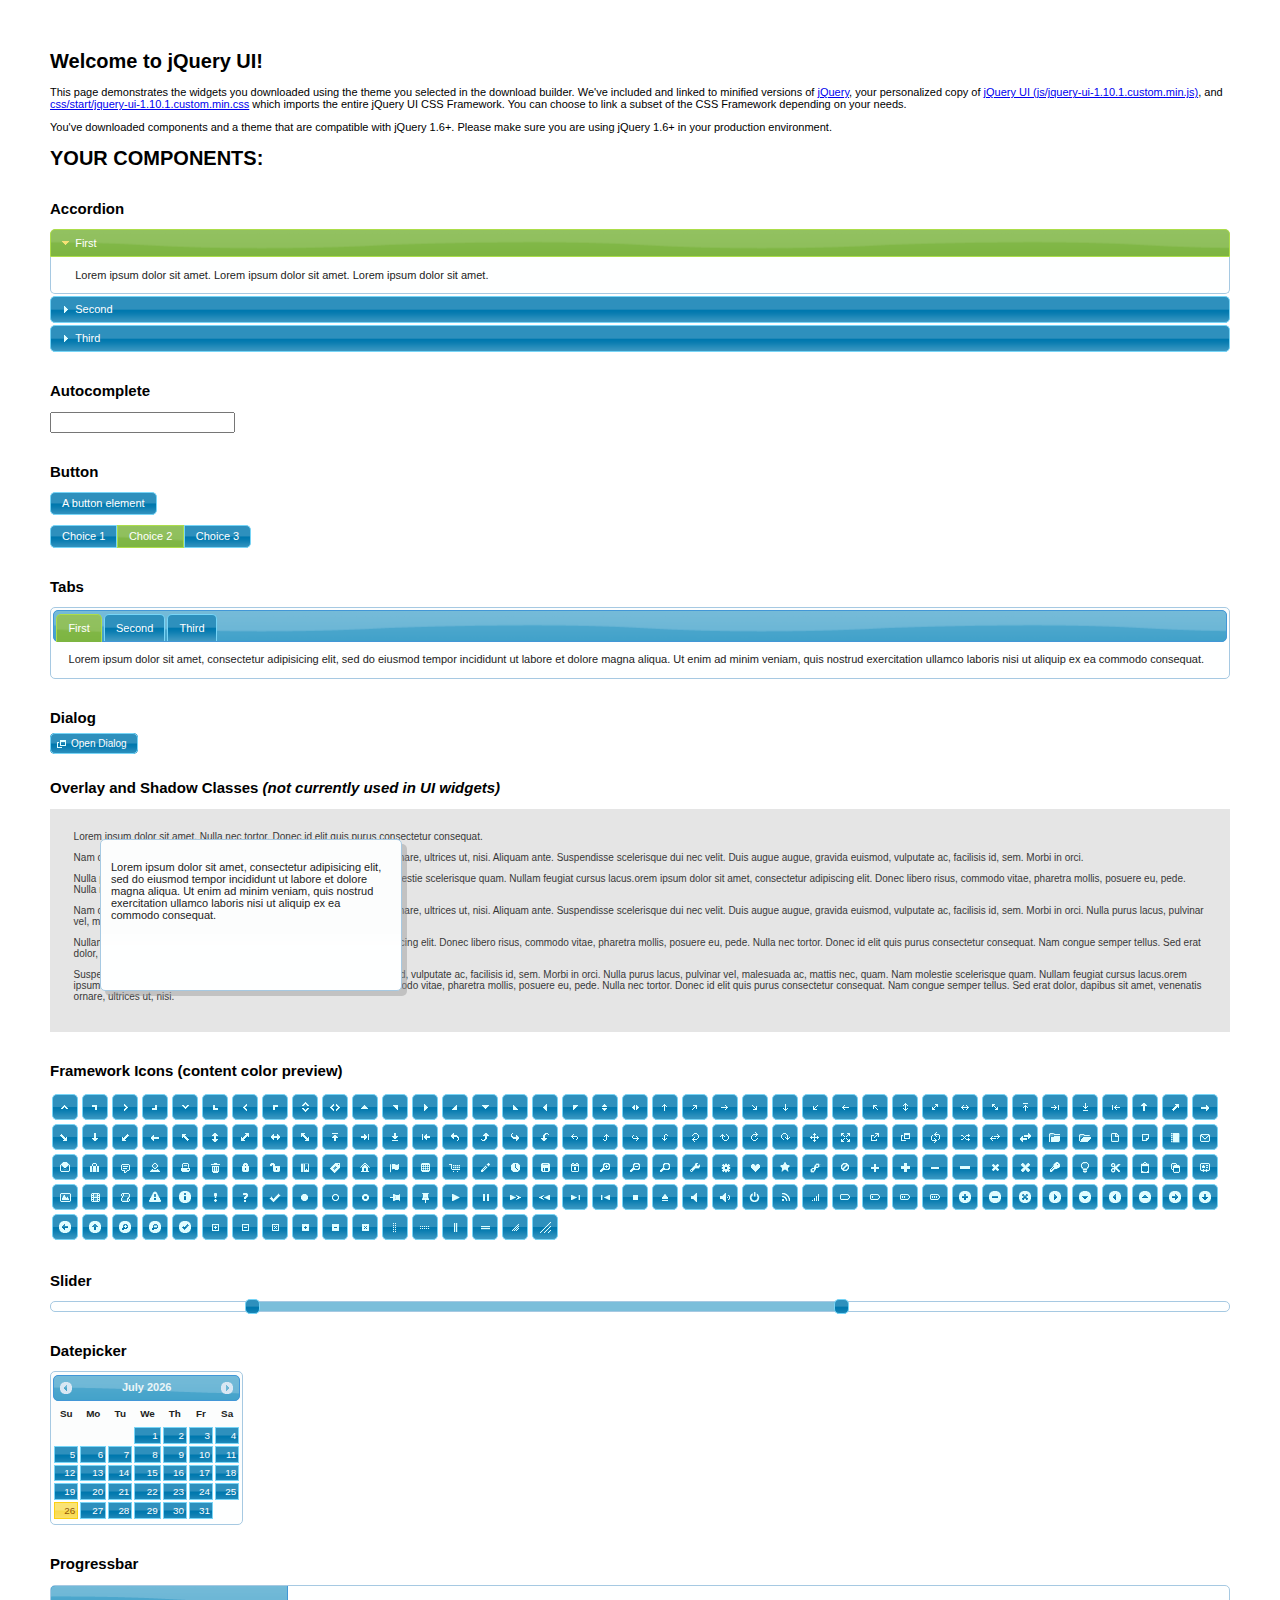
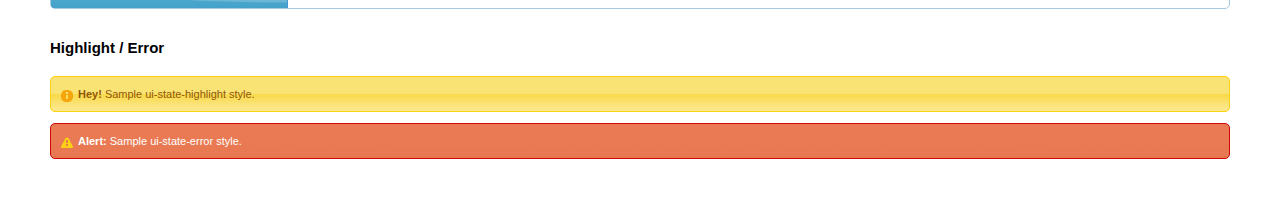
<file: jquery/index.html>
<!doctype html>
<html lang="us">
<head>
	<meta charset="utf-8">
	<title>jQuery UI Example Page</title>
	<link href="css/start/jquery-ui-1.10.1.custom.css" rel="stylesheet">
	<script src="js/jquery-1.9.1.js"></script>
	<script src="js/jquery-ui-1.10.1.custom.js"></script>
	<script>
	$(function() {
		
		$( "#accordion" ).accordion();
		

		
		var availableTags = [
			"ActionScript",
			"AppleScript",
			"Asp",
			"BASIC",
			"C",
			"C++",
			"Clojure",
			"COBOL",
			"ColdFusion",
			"Erlang",
			"Fortran",
			"Groovy",
			"Haskell",
			"Java",
			"JavaScript",
			"Lisp",
			"Perl",
			"PHP",
			"Python",
			"Ruby",
			"Scala",
			"Scheme"
		];
		$( "#autocomplete" ).autocomplete({
			source: availableTags
		});
		

		
		$( "#button" ).button();
		$( "#radioset" ).buttonset();
		

		
		$( "#tabs" ).tabs();
		

		
		$( "#dialog" ).dialog({
			autoOpen: false,
			width: 400,
			buttons: [
				{
					text: "Ok",
					click: function() {
						$( this ).dialog( "close" );
					}
				},
				{
					text: "Cancel",
					click: function() {
						$( this ).dialog( "close" );
					}
				}
			]
		});

		// Link to open the dialog
		$( "#dialog-link" ).click(function( event ) {
			$( "#dialog" ).dialog( "open" );
			event.preventDefault();
		});
		

		
		$( "#datepicker" ).datepicker({
			inline: true
		});
		

		
		$( "#slider" ).slider({
			range: true,
			values: [ 17, 67 ]
		});
		

		
		$( "#progressbar" ).progressbar({
			value: 20
		});
		

		// Hover states on the static widgets
		$( "#dialog-link, #icons li" ).hover(
			function() {
				$( this ).addClass( "ui-state-hover" );
			},
			function() {
				$( this ).removeClass( "ui-state-hover" );
			}
		);
	});
	</script>
	<style>
	body{
		font: 62.5% "Trebuchet MS", sans-serif;
		margin: 50px;
	}
	.demoHeaders {
		margin-top: 2em;
	}
	#dialog-link {
		padding: .4em 1em .4em 20px;
		text-decoration: none;
		position: relative;
	}
	#dialog-link span.ui-icon {
		margin: 0 5px 0 0;
		position: absolute;
		left: .2em;
		top: 50%;
		margin-top: -8px;
	}
	#icons {
		margin: 0;
		padding: 0;
	}
	#icons li {
		margin: 2px;
		position: relative;
		padding: 4px 0;
		cursor: pointer;
		float: left;
		list-style: none;
	}
	#icons span.ui-icon {
		float: left;
		margin: 0 4px;
	}
	.fakewindowcontain .ui-widget-overlay {
		position: absolute;
	}
	</style>
</head>
<body>

<h1>Welcome to jQuery UI!</h1>

<div class="ui-widget">
	<p>This page demonstrates the widgets you downloaded using the theme you selected in the download builder. We've included and linked to minified versions of <a href="js/jquery-1.9.1.js">jQuery</a>, your personalized copy of <a href="js/jquery-ui-1.10.1.custom.min.js">jQuery UI (js/jquery-ui-1.10.1.custom.min.js)</a>, and <a href="css/start/jquery-ui-1.10.1.custom.min.css">css/start/jquery-ui-1.10.1.custom.min.css</a> which imports the entire jQuery UI CSS Framework. You can choose to link a subset of the CSS Framework depending on your needs. </p>
	<p>You've downloaded components and a theme that are compatible with jQuery 1.6+. Please make sure you are using jQuery 1.6+ in your production environment.</p>
</div>

<h1>YOUR COMPONENTS:</h1>


<!-- Accordion -->
<h2 class="demoHeaders">Accordion</h2>
<div id="accordion">
	<h3>First</h3>
	<div>Lorem ipsum dolor sit amet. Lorem ipsum dolor sit amet. Lorem ipsum dolor sit amet.</div>
	<h3>Second</h3>
	<div>Phasellus mattis tincidunt nibh.</div>
	<h3>Third</h3>
	<div>Nam dui erat, auctor a, dignissim quis.</div>
</div>



<!-- Autocomplete -->
<h2 class="demoHeaders">Autocomplete</h2>
<div>
	<input id="autocomplete" title="type &quot;a&quot;">
</div>



<!-- Button -->
<h2 class="demoHeaders">Button</h2>
<button id="button">A button element</button>
<form style="margin-top: 1em;">
	<div id="radioset">
		<input type="radio" id="radio1" name="radio"><label for="radio1">Choice 1</label>
		<input type="radio" id="radio2" name="radio" checked="checked"><label for="radio2">Choice 2</label>
		<input type="radio" id="radio3" name="radio"><label for="radio3">Choice 3</label>
	</div>
</form>



<!-- Tabs -->
<h2 class="demoHeaders">Tabs</h2>
<div id="tabs">
	<ul>
		<li><a href="#tabs-1">First</a></li>
		<li><a href="#tabs-2">Second</a></li>
		<li><a href="#tabs-3">Third</a></li>
	</ul>
	<div id="tabs-1">Lorem ipsum dolor sit amet, consectetur adipisicing elit, sed do eiusmod tempor incididunt ut labore et dolore magna aliqua. Ut enim ad minim veniam, quis nostrud exercitation ullamco laboris nisi ut aliquip ex ea commodo consequat.</div>
	<div id="tabs-2">Phasellus mattis tincidunt nibh. Cras orci urna, blandit id, pretium vel, aliquet ornare, felis. Maecenas scelerisque sem non nisl. Fusce sed lorem in enim dictum bibendum.</div>
	<div id="tabs-3">Nam dui erat, auctor a, dignissim quis, sollicitudin eu, felis. Pellentesque nisi urna, interdum eget, sagittis et, consequat vestibulum, lacus. Mauris porttitor ullamcorper augue.</div>
</div>



<!-- Dialog NOTE: Dialog is not generated by UI in this demo so it can be visually styled in themeroller-->
<h2 class="demoHeaders">Dialog</h2>
<p><a href="#" id="dialog-link" class="ui-state-default ui-corner-all"><span class="ui-icon ui-icon-newwin"></span>Open Dialog</a></p>

<h2 class="demoHeaders">Overlay and Shadow Classes <em>(not currently used in UI widgets)</em></h2>
<div style="position: relative; width: 96%; height: 200px; padding:1% 2%; overflow:hidden;" class="fakewindowcontain">
	<p>Lorem ipsum dolor sit amet,  Nulla nec tortor. Donec id elit quis purus consectetur consequat. </p><p>Nam congue semper tellus. Sed erat dolor, dapibus sit amet, venenatis ornare, ultrices ut, nisi. Aliquam ante. Suspendisse scelerisque dui nec velit. Duis augue augue, gravida euismod, vulputate ac, facilisis id, sem. Morbi in orci. </p><p>Nulla purus lacus, pulvinar vel, malesuada ac, mattis nec, quam. Nam molestie scelerisque quam. Nullam feugiat cursus lacus.orem ipsum dolor sit amet, consectetur adipiscing elit. Donec libero risus, commodo vitae, pharetra mollis, posuere eu, pede. Nulla nec tortor. Donec id elit quis purus consectetur consequat. </p><p>Nam congue semper tellus. Sed erat dolor, dapibus sit amet, venenatis ornare, ultrices ut, nisi. Aliquam ante. Suspendisse scelerisque dui nec velit. Duis augue augue, gravida euismod, vulputate ac, facilisis id, sem. Morbi in orci. Nulla purus lacus, pulvinar vel, malesuada ac, mattis nec, quam. Nam molestie scelerisque quam. </p><p>Nullam feugiat cursus lacus.orem ipsum dolor sit amet, consectetur adipiscing elit. Donec libero risus, commodo vitae, pharetra mollis, posuere eu, pede. Nulla nec tortor. Donec id elit quis purus consectetur consequat. Nam congue semper tellus. Sed erat dolor, dapibus sit amet, venenatis ornare, ultrices ut, nisi. Aliquam ante. </p><p>Suspendisse scelerisque dui nec velit. Duis augue augue, gravida euismod, vulputate ac, facilisis id, sem. Morbi in orci. Nulla purus lacus, pulvinar vel, malesuada ac, mattis nec, quam. Nam molestie scelerisque quam. Nullam feugiat cursus lacus.orem ipsum dolor sit amet, consectetur adipiscing elit. Donec libero risus, commodo vitae, pharetra mollis, posuere eu, pede. Nulla nec tortor. Donec id elit quis purus consectetur consequat. Nam congue semper tellus. Sed erat dolor, dapibus sit amet, venenatis ornare, ultrices ut, nisi. </p>

	<!-- ui-dialog -->
	<div class="ui-overlay"><div class="ui-widget-overlay"></div><div class="ui-widget-shadow ui-corner-all" style="width: 302px; height: 152px; position: absolute; left: 50px; top: 30px;"></div></div>
	<div style="position: absolute; width: 280px; height: 130px;left: 50px; top: 30px; padding: 10px;" class="ui-widget ui-widget-content ui-corner-all">
		<div class="ui-dialog-content ui-widget-content" style="background: none; border: 0;">
			<p>Lorem ipsum dolor sit amet, consectetur adipisicing elit, sed do eiusmod tempor incididunt ut labore et dolore magna aliqua. Ut enim ad minim veniam, quis nostrud exercitation ullamco laboris nisi ut aliquip ex ea commodo consequat.</p>
		</div>
	</div>

</div>

<!-- ui-dialog -->
<div id="dialog" title="Dialog Title">
	<p>Lorem ipsum dolor sit amet, consectetur adipisicing elit, sed do eiusmod tempor incididunt ut labore et dolore magna aliqua. Ut enim ad minim veniam, quis nostrud exercitation ullamco laboris nisi ut aliquip ex ea commodo consequat.</p>
</div>



<h2 class="demoHeaders">Framework Icons (content color preview)</h2>
<ul id="icons" class="ui-widget ui-helper-clearfix">
	<li class="ui-state-default ui-corner-all" title=".ui-icon-carat-1-n"><span class="ui-icon ui-icon-carat-1-n"></span></li>
	<li class="ui-state-default ui-corner-all" title=".ui-icon-carat-1-ne"><span class="ui-icon ui-icon-carat-1-ne"></span></li>
	<li class="ui-state-default ui-corner-all" title=".ui-icon-carat-1-e"><span class="ui-icon ui-icon-carat-1-e"></span></li>
	<li class="ui-state-default ui-corner-all" title=".ui-icon-carat-1-se"><span class="ui-icon ui-icon-carat-1-se"></span></li>
	<li class="ui-state-default ui-corner-all" title=".ui-icon-carat-1-s"><span class="ui-icon ui-icon-carat-1-s"></span></li>
	<li class="ui-state-default ui-corner-all" title=".ui-icon-carat-1-sw"><span class="ui-icon ui-icon-carat-1-sw"></span></li>
	<li class="ui-state-default ui-corner-all" title=".ui-icon-carat-1-w"><span class="ui-icon ui-icon-carat-1-w"></span></li>
	<li class="ui-state-default ui-corner-all" title=".ui-icon-carat-1-nw"><span class="ui-icon ui-icon-carat-1-nw"></span></li>
	<li class="ui-state-default ui-corner-all" title=".ui-icon-carat-2-n-s"><span class="ui-icon ui-icon-carat-2-n-s"></span></li>
	<li class="ui-state-default ui-corner-all" title=".ui-icon-carat-2-e-w"><span class="ui-icon ui-icon-carat-2-e-w"></span></li>
	<li class="ui-state-default ui-corner-all" title=".ui-icon-triangle-1-n"><span class="ui-icon ui-icon-triangle-1-n"></span></li>
	<li class="ui-state-default ui-corner-all" title=".ui-icon-triangle-1-ne"><span class="ui-icon ui-icon-triangle-1-ne"></span></li>
	<li class="ui-state-default ui-corner-all" title=".ui-icon-triangle-1-e"><span class="ui-icon ui-icon-triangle-1-e"></span></li>
	<li class="ui-state-default ui-corner-all" title=".ui-icon-triangle-1-se"><span class="ui-icon ui-icon-triangle-1-se"></span></li>
	<li class="ui-state-default ui-corner-all" title=".ui-icon-triangle-1-s"><span class="ui-icon ui-icon-triangle-1-s"></span></li>
	<li class="ui-state-default ui-corner-all" title=".ui-icon-triangle-1-sw"><span class="ui-icon ui-icon-triangle-1-sw"></span></li>
	<li class="ui-state-default ui-corner-all" title=".ui-icon-triangle-1-w"><span class="ui-icon ui-icon-triangle-1-w"></span></li>
	<li class="ui-state-default ui-corner-all" title=".ui-icon-triangle-1-nw"><span class="ui-icon ui-icon-triangle-1-nw"></span></li>
	<li class="ui-state-default ui-corner-all" title=".ui-icon-triangle-2-n-s"><span class="ui-icon ui-icon-triangle-2-n-s"></span></li>
	<li class="ui-state-default ui-corner-all" title=".ui-icon-triangle-2-e-w"><span class="ui-icon ui-icon-triangle-2-e-w"></span></li>
	<li class="ui-state-default ui-corner-all" title=".ui-icon-arrow-1-n"><span class="ui-icon ui-icon-arrow-1-n"></span></li>
	<li class="ui-state-default ui-corner-all" title=".ui-icon-arrow-1-ne"><span class="ui-icon ui-icon-arrow-1-ne"></span></li>
	<li class="ui-state-default ui-corner-all" title=".ui-icon-arrow-1-e"><span class="ui-icon ui-icon-arrow-1-e"></span></li>
	<li class="ui-state-default ui-corner-all" title=".ui-icon-arrow-1-se"><span class="ui-icon ui-icon-arrow-1-se"></span></li>
	<li class="ui-state-default ui-corner-all" title=".ui-icon-arrow-1-s"><span class="ui-icon ui-icon-arrow-1-s"></span></li>
	<li class="ui-state-default ui-corner-all" title=".ui-icon-arrow-1-sw"><span class="ui-icon ui-icon-arrow-1-sw"></span></li>
	<li class="ui-state-default ui-corner-all" title=".ui-icon-arrow-1-w"><span class="ui-icon ui-icon-arrow-1-w"></span></li>
	<li class="ui-state-default ui-corner-all" title=".ui-icon-arrow-1-nw"><span class="ui-icon ui-icon-arrow-1-nw"></span></li>
	<li class="ui-state-default ui-corner-all" title=".ui-icon-arrow-2-n-s"><span class="ui-icon ui-icon-arrow-2-n-s"></span></li>
	<li class="ui-state-default ui-corner-all" title=".ui-icon-arrow-2-ne-sw"><span class="ui-icon ui-icon-arrow-2-ne-sw"></span></li>
	<li class="ui-state-default ui-corner-all" title=".ui-icon-arrow-2-e-w"><span class="ui-icon ui-icon-arrow-2-e-w"></span></li>
	<li class="ui-state-default ui-corner-all" title=".ui-icon-arrow-2-se-nw"><span class="ui-icon ui-icon-arrow-2-se-nw"></span></li>
	<li class="ui-state-default ui-corner-all" title=".ui-icon-arrowstop-1-n"><span class="ui-icon ui-icon-arrowstop-1-n"></span></li>
	<li class="ui-state-default ui-corner-all" title=".ui-icon-arrowstop-1-e"><span class="ui-icon ui-icon-arrowstop-1-e"></span></li>
	<li class="ui-state-default ui-corner-all" title=".ui-icon-arrowstop-1-s"><span class="ui-icon ui-icon-arrowstop-1-s"></span></li>
	<li class="ui-state-default ui-corner-all" title=".ui-icon-arrowstop-1-w"><span class="ui-icon ui-icon-arrowstop-1-w"></span></li>
	<li class="ui-state-default ui-corner-all" title=".ui-icon-arrowthick-1-n"><span class="ui-icon ui-icon-arrowthick-1-n"></span></li>
	<li class="ui-state-default ui-corner-all" title=".ui-icon-arrowthick-1-ne"><span class="ui-icon ui-icon-arrowthick-1-ne"></span></li>
	<li class="ui-state-default ui-corner-all" title=".ui-icon-arrowthick-1-e"><span class="ui-icon ui-icon-arrowthick-1-e"></span></li>
	<li class="ui-state-default ui-corner-all" title=".ui-icon-arrowthick-1-se"><span class="ui-icon ui-icon-arrowthick-1-se"></span></li>
	<li class="ui-state-default ui-corner-all" title=".ui-icon-arrowthick-1-s"><span class="ui-icon ui-icon-arrowthick-1-s"></span></li>
	<li class="ui-state-default ui-corner-all" title=".ui-icon-arrowthick-1-sw"><span class="ui-icon ui-icon-arrowthick-1-sw"></span></li>
	<li class="ui-state-default ui-corner-all" title=".ui-icon-arrowthick-1-w"><span class="ui-icon ui-icon-arrowthick-1-w"></span></li>
	<li class="ui-state-default ui-corner-all" title=".ui-icon-arrowthick-1-nw"><span class="ui-icon ui-icon-arrowthick-1-nw"></span></li>
	<li class="ui-state-default ui-corner-all" title=".ui-icon-arrowthick-2-n-s"><span class="ui-icon ui-icon-arrowthick-2-n-s"></span></li>
	<li class="ui-state-default ui-corner-all" title=".ui-icon-arrowthick-2-ne-sw"><span class="ui-icon ui-icon-arrowthick-2-ne-sw"></span></li>
	<li class="ui-state-default ui-corner-all" title=".ui-icon-arrowthick-2-e-w"><span class="ui-icon ui-icon-arrowthick-2-e-w"></span></li>
	<li class="ui-state-default ui-corner-all" title=".ui-icon-arrowthick-2-se-nw"><span class="ui-icon ui-icon-arrowthick-2-se-nw"></span></li>
	<li class="ui-state-default ui-corner-all" title=".ui-icon-arrowthickstop-1-n"><span class="ui-icon ui-icon-arrowthickstop-1-n"></span></li>
	<li class="ui-state-default ui-corner-all" title=".ui-icon-arrowthickstop-1-e"><span class="ui-icon ui-icon-arrowthickstop-1-e"></span></li>
	<li class="ui-state-default ui-corner-all" title=".ui-icon-arrowthickstop-1-s"><span class="ui-icon ui-icon-arrowthickstop-1-s"></span></li>
	<li class="ui-state-default ui-corner-all" title=".ui-icon-arrowthickstop-1-w"><span class="ui-icon ui-icon-arrowthickstop-1-w"></span></li>
	<li class="ui-state-default ui-corner-all" title=".ui-icon-arrowreturnthick-1-w"><span class="ui-icon ui-icon-arrowreturnthick-1-w"></span></li>
	<li class="ui-state-default ui-corner-all" title=".ui-icon-arrowreturnthick-1-n"><span class="ui-icon ui-icon-arrowreturnthick-1-n"></span></li>
	<li class="ui-state-default ui-corner-all" title=".ui-icon-arrowreturnthick-1-e"><span class="ui-icon ui-icon-arrowreturnthick-1-e"></span></li>
	<li class="ui-state-default ui-corner-all" title=".ui-icon-arrowreturnthick-1-s"><span class="ui-icon ui-icon-arrowreturnthick-1-s"></span></li>
	<li class="ui-state-default ui-corner-all" title=".ui-icon-arrowreturn-1-w"><span class="ui-icon ui-icon-arrowreturn-1-w"></span></li>
	<li class="ui-state-default ui-corner-all" title=".ui-icon-arrowreturn-1-n"><span class="ui-icon ui-icon-arrowreturn-1-n"></span></li>
	<li class="ui-state-default ui-corner-all" title=".ui-icon-arrowreturn-1-e"><span class="ui-icon ui-icon-arrowreturn-1-e"></span></li>
	<li class="ui-state-default ui-corner-all" title=".ui-icon-arrowreturn-1-s"><span class="ui-icon ui-icon-arrowreturn-1-s"></span></li>
	<li class="ui-state-default ui-corner-all" title=".ui-icon-arrowrefresh-1-w"><span class="ui-icon ui-icon-arrowrefresh-1-w"></span></li>
	<li class="ui-state-default ui-corner-all" title=".ui-icon-arrowrefresh-1-n"><span class="ui-icon ui-icon-arrowrefresh-1-n"></span></li>
	<li class="ui-state-default ui-corner-all" title=".ui-icon-arrowrefresh-1-e"><span class="ui-icon ui-icon-arrowrefresh-1-e"></span></li>
	<li class="ui-state-default ui-corner-all" title=".ui-icon-arrowrefresh-1-s"><span class="ui-icon ui-icon-arrowrefresh-1-s"></span></li>
	<li class="ui-state-default ui-corner-all" title=".ui-icon-arrow-4"><span class="ui-icon ui-icon-arrow-4"></span></li>
	<li class="ui-state-default ui-corner-all" title=".ui-icon-arrow-4-diag"><span class="ui-icon ui-icon-arrow-4-diag"></span></li>
	<li class="ui-state-default ui-corner-all" title=".ui-icon-extlink"><span class="ui-icon ui-icon-extlink"></span></li>
	<li class="ui-state-default ui-corner-all" title=".ui-icon-newwin"><span class="ui-icon ui-icon-newwin"></span></li>
	<li class="ui-state-default ui-corner-all" title=".ui-icon-refresh"><span class="ui-icon ui-icon-refresh"></span></li>
	<li class="ui-state-default ui-corner-all" title=".ui-icon-shuffle"><span class="ui-icon ui-icon-shuffle"></span></li>
	<li class="ui-state-default ui-corner-all" title=".ui-icon-transfer-e-w"><span class="ui-icon ui-icon-transfer-e-w"></span></li>
	<li class="ui-state-default ui-corner-all" title=".ui-icon-transferthick-e-w"><span class="ui-icon ui-icon-transferthick-e-w"></span></li>
	<li class="ui-state-default ui-corner-all" title=".ui-icon-folder-collapsed"><span class="ui-icon ui-icon-folder-collapsed"></span></li>
	<li class="ui-state-default ui-corner-all" title=".ui-icon-folder-open"><span class="ui-icon ui-icon-folder-open"></span></li>
	<li class="ui-state-default ui-corner-all" title=".ui-icon-document"><span class="ui-icon ui-icon-document"></span></li>
	<li class="ui-state-default ui-corner-all" title=".ui-icon-document-b"><span class="ui-icon ui-icon-document-b"></span></li>
	<li class="ui-state-default ui-corner-all" title=".ui-icon-note"><span class="ui-icon ui-icon-note"></span></li>
	<li class="ui-state-default ui-corner-all" title=".ui-icon-mail-closed"><span class="ui-icon ui-icon-mail-closed"></span></li>
	<li class="ui-state-default ui-corner-all" title=".ui-icon-mail-open"><span class="ui-icon ui-icon-mail-open"></span></li>
	<li class="ui-state-default ui-corner-all" title=".ui-icon-suitcase"><span class="ui-icon ui-icon-suitcase"></span></li>
	<li class="ui-state-default ui-corner-all" title=".ui-icon-comment"><span class="ui-icon ui-icon-comment"></span></li>
	<li class="ui-state-default ui-corner-all" title=".ui-icon-person"><span class="ui-icon ui-icon-person"></span></li>
	<li class="ui-state-default ui-corner-all" title=".ui-icon-print"><span class="ui-icon ui-icon-print"></span></li>
	<li class="ui-state-default ui-corner-all" title=".ui-icon-trash"><span class="ui-icon ui-icon-trash"></span></li>
	<li class="ui-state-default ui-corner-all" title=".ui-icon-locked"><span class="ui-icon ui-icon-locked"></span></li>
	<li class="ui-state-default ui-corner-all" title=".ui-icon-unlocked"><span class="ui-icon ui-icon-unlocked"></span></li>
	<li class="ui-state-default ui-corner-all" title=".ui-icon-bookmark"><span class="ui-icon ui-icon-bookmark"></span></li>
	<li class="ui-state-default ui-corner-all" title=".ui-icon-tag"><span class="ui-icon ui-icon-tag"></span></li>
	<li class="ui-state-default ui-corner-all" title=".ui-icon-home"><span class="ui-icon ui-icon-home"></span></li>
	<li class="ui-state-default ui-corner-all" title=".ui-icon-flag"><span class="ui-icon ui-icon-flag"></span></li>
	<li class="ui-state-default ui-corner-all" title=".ui-icon-calculator"><span class="ui-icon ui-icon-calculator"></span></li>
	<li class="ui-state-default ui-corner-all" title=".ui-icon-cart"><span class="ui-icon ui-icon-cart"></span></li>
	<li class="ui-state-default ui-corner-all" title=".ui-icon-pencil"><span class="ui-icon ui-icon-pencil"></span></li>
	<li class="ui-state-default ui-corner-all" title=".ui-icon-clock"><span class="ui-icon ui-icon-clock"></span></li>
	<li class="ui-state-default ui-corner-all" title=".ui-icon-disk"><span class="ui-icon ui-icon-disk"></span></li>
	<li class="ui-state-default ui-corner-all" title=".ui-icon-calendar"><span class="ui-icon ui-icon-calendar"></span></li>
	<li class="ui-state-default ui-corner-all" title=".ui-icon-zoomin"><span class="ui-icon ui-icon-zoomin"></span></li>
	<li class="ui-state-default ui-corner-all" title=".ui-icon-zoomout"><span class="ui-icon ui-icon-zoomout"></span></li>
	<li class="ui-state-default ui-corner-all" title=".ui-icon-search"><span class="ui-icon ui-icon-search"></span></li>
	<li class="ui-state-default ui-corner-all" title=".ui-icon-wrench"><span class="ui-icon ui-icon-wrench"></span></li>
	<li class="ui-state-default ui-corner-all" title=".ui-icon-gear"><span class="ui-icon ui-icon-gear"></span></li>
	<li class="ui-state-default ui-corner-all" title=".ui-icon-heart"><span class="ui-icon ui-icon-heart"></span></li>
	<li class="ui-state-default ui-corner-all" title=".ui-icon-star"><span class="ui-icon ui-icon-star"></span></li>
	<li class="ui-state-default ui-corner-all" title=".ui-icon-link"><span class="ui-icon ui-icon-link"></span></li>
	<li class="ui-state-default ui-corner-all" title=".ui-icon-cancel"><span class="ui-icon ui-icon-cancel"></span></li>
	<li class="ui-state-default ui-corner-all" title=".ui-icon-plus"><span class="ui-icon ui-icon-plus"></span></li>
	<li class="ui-state-default ui-corner-all" title=".ui-icon-plusthick"><span class="ui-icon ui-icon-plusthick"></span></li>
	<li class="ui-state-default ui-corner-all" title=".ui-icon-minus"><span class="ui-icon ui-icon-minus"></span></li>
	<li class="ui-state-default ui-corner-all" title=".ui-icon-minusthick"><span class="ui-icon ui-icon-minusthick"></span></li>
	<li class="ui-state-default ui-corner-all" title=".ui-icon-close"><span class="ui-icon ui-icon-close"></span></li>
	<li class="ui-state-default ui-corner-all" title=".ui-icon-closethick"><span class="ui-icon ui-icon-closethick"></span></li>
	<li class="ui-state-default ui-corner-all" title=".ui-icon-key"><span class="ui-icon ui-icon-key"></span></li>
	<li class="ui-state-default ui-corner-all" title=".ui-icon-lightbulb"><span class="ui-icon ui-icon-lightbulb"></span></li>
	<li class="ui-state-default ui-corner-all" title=".ui-icon-scissors"><span class="ui-icon ui-icon-scissors"></span></li>
	<li class="ui-state-default ui-corner-all" title=".ui-icon-clipboard"><span class="ui-icon ui-icon-clipboard"></span></li>
	<li class="ui-state-default ui-corner-all" title=".ui-icon-copy"><span class="ui-icon ui-icon-copy"></span></li>
	<li class="ui-state-default ui-corner-all" title=".ui-icon-contact"><span class="ui-icon ui-icon-contact"></span></li>
	<li class="ui-state-default ui-corner-all" title=".ui-icon-image"><span class="ui-icon ui-icon-image"></span></li>
	<li class="ui-state-default ui-corner-all" title=".ui-icon-video"><span class="ui-icon ui-icon-video"></span></li>
	<li class="ui-state-default ui-corner-all" title=".ui-icon-script"><span class="ui-icon ui-icon-script"></span></li>
	<li class="ui-state-default ui-corner-all" title=".ui-icon-alert"><span class="ui-icon ui-icon-alert"></span></li>
	<li class="ui-state-default ui-corner-all" title=".ui-icon-info"><span class="ui-icon ui-icon-info"></span></li>
	<li class="ui-state-default ui-corner-all" title=".ui-icon-notice"><span class="ui-icon ui-icon-notice"></span></li>
	<li class="ui-state-default ui-corner-all" title=".ui-icon-help"><span class="ui-icon ui-icon-help"></span></li>
	<li class="ui-state-default ui-corner-all" title=".ui-icon-check"><span class="ui-icon ui-icon-check"></span></li>
	<li class="ui-state-default ui-corner-all" title=".ui-icon-bullet"><span class="ui-icon ui-icon-bullet"></span></li>
	<li class="ui-state-default ui-corner-all" title=".ui-icon-radio-off"><span class="ui-icon ui-icon-radio-off"></span></li>
	<li class="ui-state-default ui-corner-all" title=".ui-icon-radio-on"><span class="ui-icon ui-icon-radio-on"></span></li>
	<li class="ui-state-default ui-corner-all" title=".ui-icon-pin-w"><span class="ui-icon ui-icon-pin-w"></span></li>
	<li class="ui-state-default ui-corner-all" title=".ui-icon-pin-s"><span class="ui-icon ui-icon-pin-s"></span></li>
	<li class="ui-state-default ui-corner-all" title=".ui-icon-play"><span class="ui-icon ui-icon-play"></span></li>
	<li class="ui-state-default ui-corner-all" title=".ui-icon-pause"><span class="ui-icon ui-icon-pause"></span></li>
	<li class="ui-state-default ui-corner-all" title=".ui-icon-seek-next"><span class="ui-icon ui-icon-seek-next"></span></li>
	<li class="ui-state-default ui-corner-all" title=".ui-icon-seek-prev"><span class="ui-icon ui-icon-seek-prev"></span></li>
	<li class="ui-state-default ui-corner-all" title=".ui-icon-seek-end"><span class="ui-icon ui-icon-seek-end"></span></li>
	<li class="ui-state-default ui-corner-all" title=".ui-icon-seek-first"><span class="ui-icon ui-icon-seek-first"></span></li>
	<li class="ui-state-default ui-corner-all" title=".ui-icon-stop"><span class="ui-icon ui-icon-stop"></span></li>
	<li class="ui-state-default ui-corner-all" title=".ui-icon-eject"><span class="ui-icon ui-icon-eject"></span></li>
	<li class="ui-state-default ui-corner-all" title=".ui-icon-volume-off"><span class="ui-icon ui-icon-volume-off"></span></li>
	<li class="ui-state-default ui-corner-all" title=".ui-icon-volume-on"><span class="ui-icon ui-icon-volume-on"></span></li>
	<li class="ui-state-default ui-corner-all" title=".ui-icon-power"><span class="ui-icon ui-icon-power"></span></li>
	<li class="ui-state-default ui-corner-all" title=".ui-icon-signal-diag"><span class="ui-icon ui-icon-signal-diag"></span></li>
	<li class="ui-state-default ui-corner-all" title=".ui-icon-signal"><span class="ui-icon ui-icon-signal"></span></li>
	<li class="ui-state-default ui-corner-all" title=".ui-icon-battery-0"><span class="ui-icon ui-icon-battery-0"></span></li>
	<li class="ui-state-default ui-corner-all" title=".ui-icon-battery-1"><span class="ui-icon ui-icon-battery-1"></span></li>
	<li class="ui-state-default ui-corner-all" title=".ui-icon-battery-2"><span class="ui-icon ui-icon-battery-2"></span></li>
	<li class="ui-state-default ui-corner-all" title=".ui-icon-battery-3"><span class="ui-icon ui-icon-battery-3"></span></li>
	<li class="ui-state-default ui-corner-all" title=".ui-icon-circle-plus"><span class="ui-icon ui-icon-circle-plus"></span></li>
	<li class="ui-state-default ui-corner-all" title=".ui-icon-circle-minus"><span class="ui-icon ui-icon-circle-minus"></span></li>
	<li class="ui-state-default ui-corner-all" title=".ui-icon-circle-close"><span class="ui-icon ui-icon-circle-close"></span></li>
	<li class="ui-state-default ui-corner-all" title=".ui-icon-circle-triangle-e"><span class="ui-icon ui-icon-circle-triangle-e"></span></li>
	<li class="ui-state-default ui-corner-all" title=".ui-icon-circle-triangle-s"><span class="ui-icon ui-icon-circle-triangle-s"></span></li>
	<li class="ui-state-default ui-corner-all" title=".ui-icon-circle-triangle-w"><span class="ui-icon ui-icon-circle-triangle-w"></span></li>
	<li class="ui-state-default ui-corner-all" title=".ui-icon-circle-triangle-n"><span class="ui-icon ui-icon-circle-triangle-n"></span></li>
	<li class="ui-state-default ui-corner-all" title=".ui-icon-circle-arrow-e"><span class="ui-icon ui-icon-circle-arrow-e"></span></li>
	<li class="ui-state-default ui-corner-all" title=".ui-icon-circle-arrow-s"><span class="ui-icon ui-icon-circle-arrow-s"></span></li>
	<li class="ui-state-default ui-corner-all" title=".ui-icon-circle-arrow-w"><span class="ui-icon ui-icon-circle-arrow-w"></span></li>
	<li class="ui-state-default ui-corner-all" title=".ui-icon-circle-arrow-n"><span class="ui-icon ui-icon-circle-arrow-n"></span></li>
	<li class="ui-state-default ui-corner-all" title=".ui-icon-circle-zoomin"><span class="ui-icon ui-icon-circle-zoomin"></span></li>
	<li class="ui-state-default ui-corner-all" title=".ui-icon-circle-zoomout"><span class="ui-icon ui-icon-circle-zoomout"></span></li>
	<li class="ui-state-default ui-corner-all" title=".ui-icon-circle-check"><span class="ui-icon ui-icon-circle-check"></span></li>
	<li class="ui-state-default ui-corner-all" title=".ui-icon-circlesmall-plus"><span class="ui-icon ui-icon-circlesmall-plus"></span></li>
	<li class="ui-state-default ui-corner-all" title=".ui-icon-circlesmall-minus"><span class="ui-icon ui-icon-circlesmall-minus"></span></li>
	<li class="ui-state-default ui-corner-all" title=".ui-icon-circlesmall-close"><span class="ui-icon ui-icon-circlesmall-close"></span></li>
	<li class="ui-state-default ui-corner-all" title=".ui-icon-squaresmall-plus"><span class="ui-icon ui-icon-squaresmall-plus"></span></li>
	<li class="ui-state-default ui-corner-all" title=".ui-icon-squaresmall-minus"><span class="ui-icon ui-icon-squaresmall-minus"></span></li>
	<li class="ui-state-default ui-corner-all" title=".ui-icon-squaresmall-close"><span class="ui-icon ui-icon-squaresmall-close"></span></li>
	<li class="ui-state-default ui-corner-all" title=".ui-icon-grip-dotted-vertical"><span class="ui-icon ui-icon-grip-dotted-vertical"></span></li>
	<li class="ui-state-default ui-corner-all" title=".ui-icon-grip-dotted-horizontal"><span class="ui-icon ui-icon-grip-dotted-horizontal"></span></li>
	<li class="ui-state-default ui-corner-all" title=".ui-icon-grip-solid-vertical"><span class="ui-icon ui-icon-grip-solid-vertical"></span></li>
	<li class="ui-state-default ui-corner-all" title=".ui-icon-grip-solid-horizontal"><span class="ui-icon ui-icon-grip-solid-horizontal"></span></li>
	<li class="ui-state-default ui-corner-all" title=".ui-icon-gripsmall-diagonal-se"><span class="ui-icon ui-icon-gripsmall-diagonal-se"></span></li>
	<li class="ui-state-default ui-corner-all" title=".ui-icon-grip-diagonal-se"><span class="ui-icon ui-icon-grip-diagonal-se"></span></li>
</ul>


<!-- Slider -->
<h2 class="demoHeaders">Slider</h2>
<div id="slider"></div>



<!-- Datepicker -->
<h2 class="demoHeaders">Datepicker</h2>
<div id="datepicker"></div>



<!-- Progressbar -->
<h2 class="demoHeaders">Progressbar</h2>
<div id="progressbar"></div>


<!-- Highlight / Error -->
<h2 class="demoHeaders">Highlight / Error</h2>
<div class="ui-widget">
	<div class="ui-state-highlight ui-corner-all" style="margin-top: 20px; padding: 0 .7em;">
		<p><span class="ui-icon ui-icon-info" style="float: left; margin-right: .3em;"></span>
		<strong>Hey!</strong> Sample ui-state-highlight style.</p>
	</div>
</div>
<br>
<div class="ui-widget">
	<div class="ui-state-error ui-corner-all" style="padding: 0 .7em;">
		<p><span class="ui-icon ui-icon-alert" style="float: left; margin-right: .3em;"></span>
		<strong>Alert:</strong> Sample ui-state-error style.</p>
	</div>
</div>

</body>
</html>
</file>
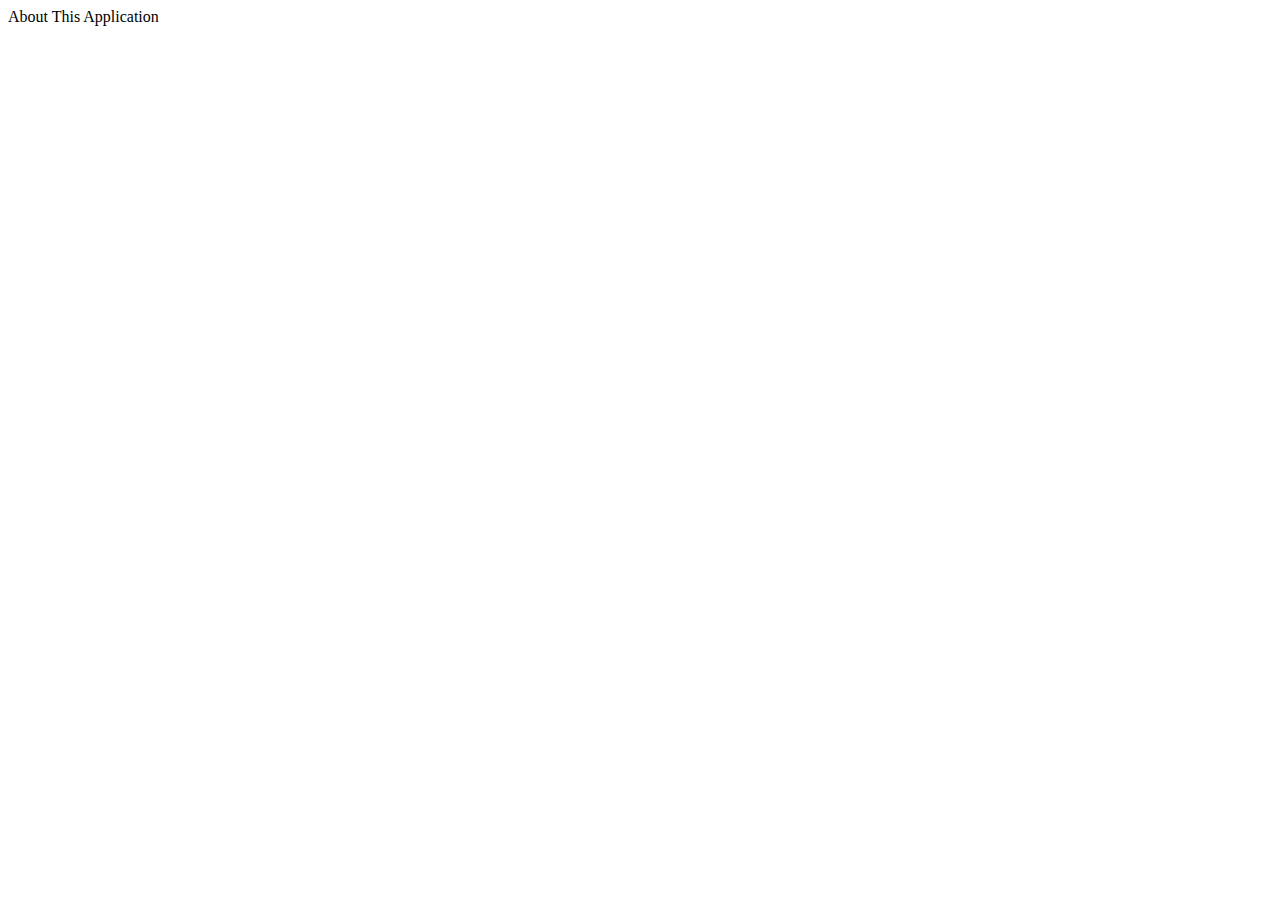
<file: Interface/About.html>
<!--
To change this template, choose Tools | Templates
and open the template in the editor.
-->
<!DOCTYPE html>
<html>
    <head>
        <title></title>
        <meta http-equiv="Content-Type" content="text/html; charset=UTF-8">
    </head>
    <body>
        <div>About This Application</div>
    </body>
</html>
</file>
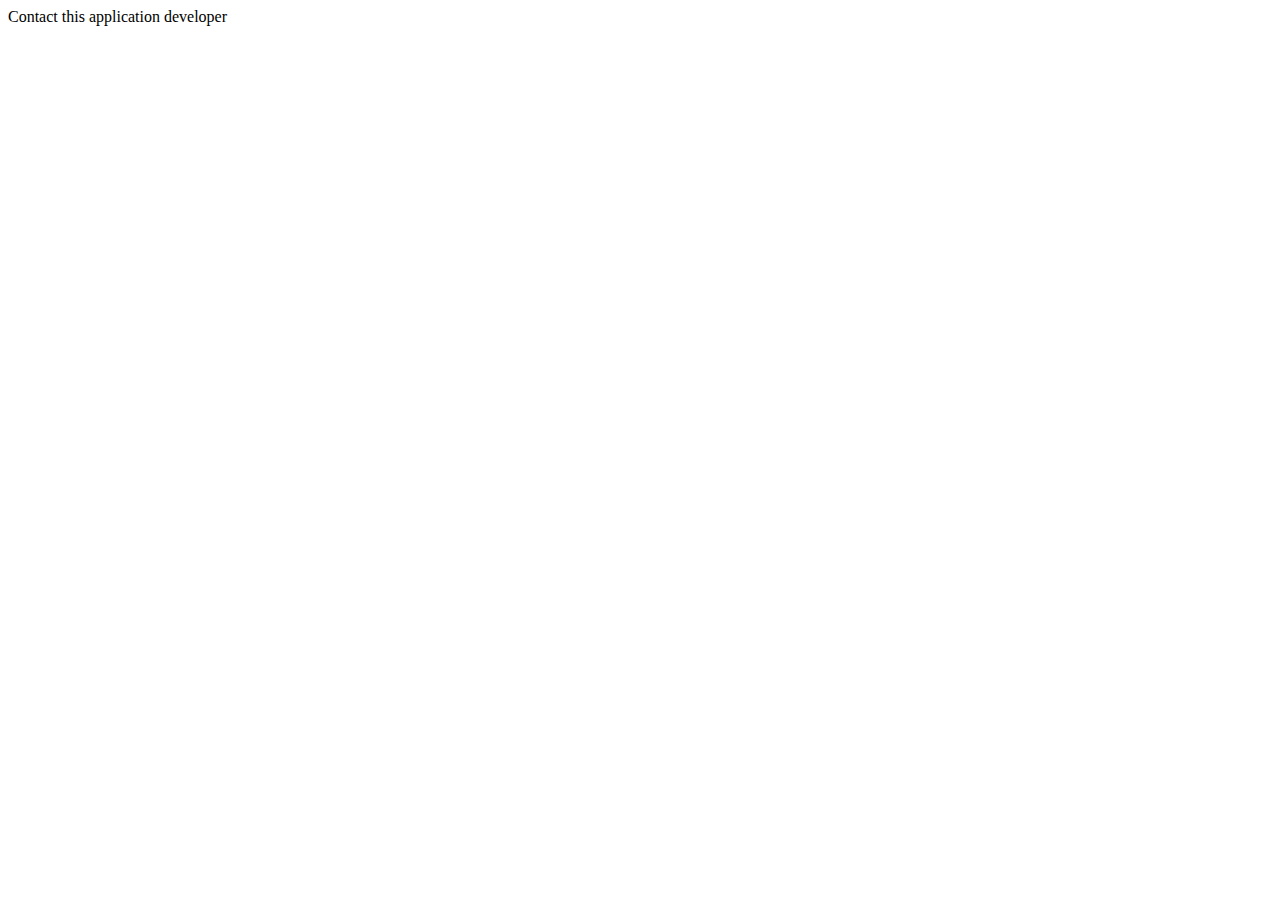
<file: Interface/Contact.html>
<!--
To change this template, choose Tools | Templates
and open the template in the editor.
-->
<!DOCTYPE html>
<html>
    <head>
        <title></title>
        <meta http-equiv="Content-Type" content="text/html; charset=UTF-8">
    </head>
    <body>
        <div>Contact this application developer</div>
    </body>
</html>
</file>
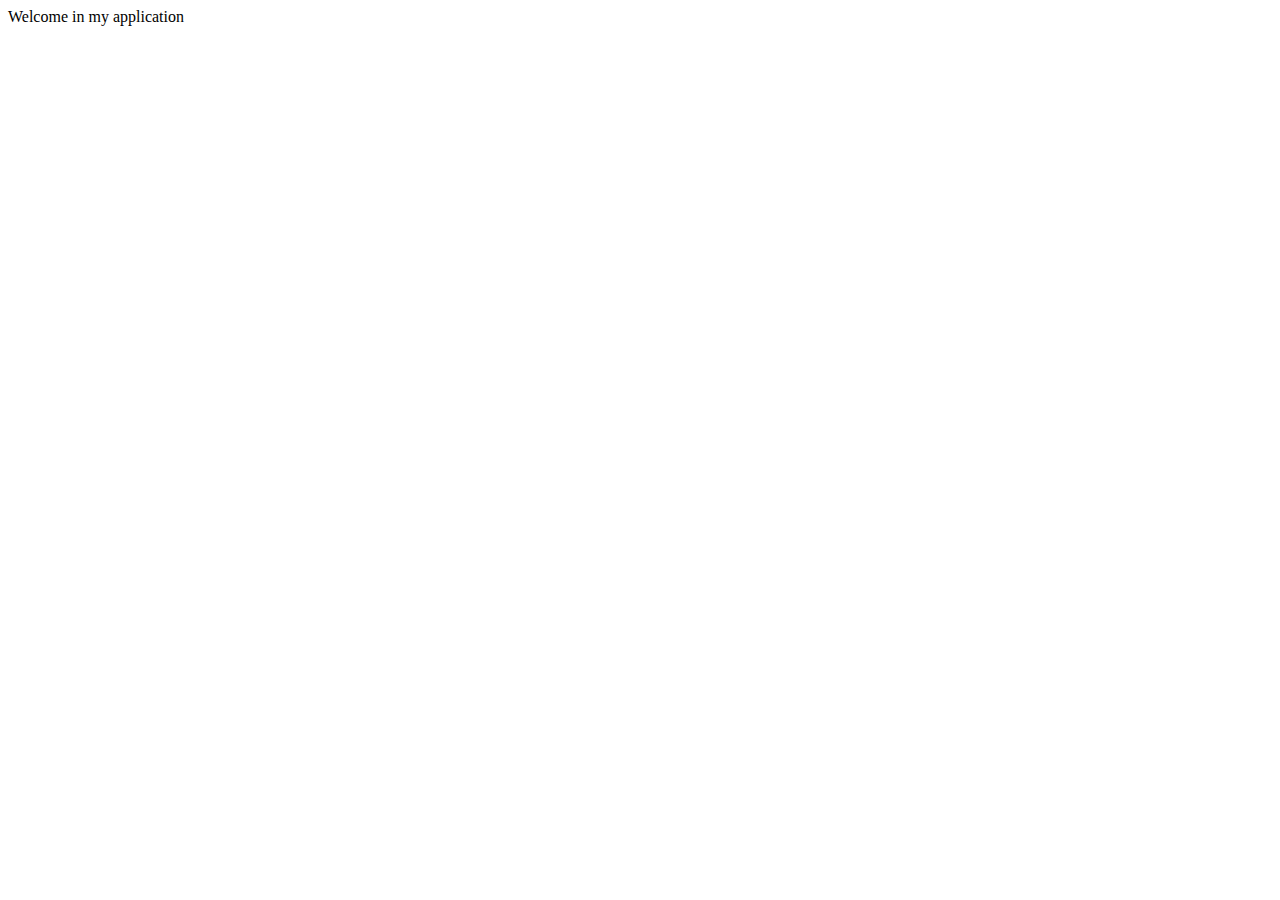
<file: Interface/Home.html>
<!--
To change this template, choose Tools | Templates
and open the template in the editor.
-->
<!DOCTYPE html>
<html>
    <head>
        <title></title>
        <meta http-equiv="Content-Type" content="text/html; charset=UTF-8">
    </head>
    <body>
        <div>Welcome in my application</div>
    </body>
</html>
</file>
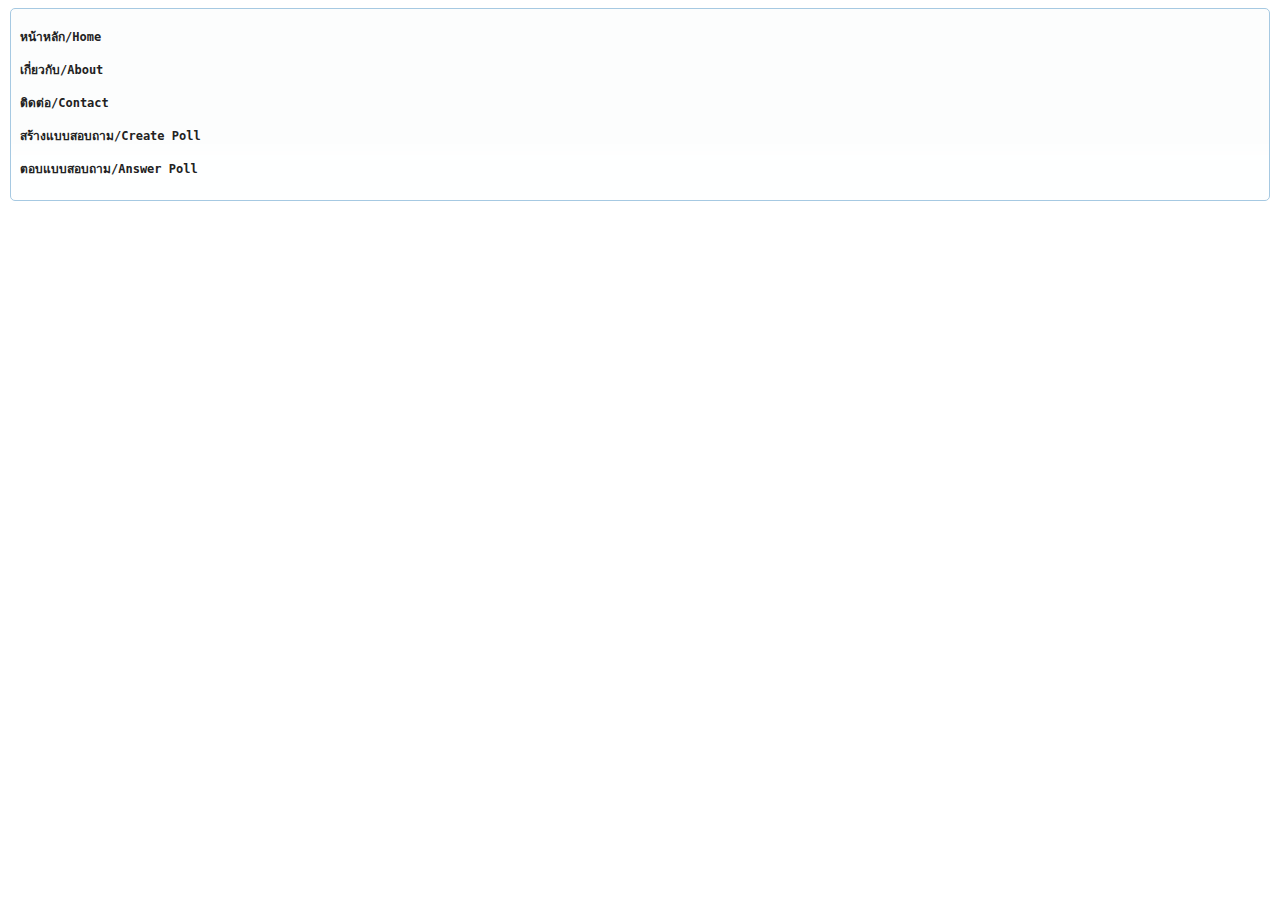
<file: Interface/mainIndex.html>
<!--
To change this template, choose Tools | Templates
and open the template in the editor.
-->
<link rel="stylesheet" href="../jquery/css/start/jquery-ui-1.10.1.custom.css" type="text/css" />
<link rel="stylesheet" href="../css/myStyle.css" type="text/css" />

<!DOCTYPE html>
<html>
    <head>
        <title></title>
        <meta http-equiv="Content-Type" content="text/html; charset=UTF-8">
    </head>
    <body>
        <FIELDSET class="fieldset ui-widget-content ui-corner-all">
            <br>
            <a href="../Interface/Home.html" target="detial">หน้าหลัก/Home</a><br><br>
            <a href="../Interface/About.html" target="detial">เกี่ยวกับ/About</a><br><br>
            <a href="../Interface/Contact.html" target="detial">ติดต่อ/Contact</a><br><br>
            <a href="../View/createpoll.php" target="detial">สร้างแบบสอบถาม/Create Poll</a><br><br>
            <a href="#" target="detial">ตอบแบบสอบถาม/Answer Poll</a><br><br>
        </FIELDSET>
    </body>
</html>
</file>
<file: css/myStyle.css>
@CHARSET "UTF-8";

body{
	font-size: 12px;
        font-family: monospace;
}
label, legend{
    font-weight: bold;
}

#btnFix{
    position:fixed;
    bottom: 30px;
    left: 400px;
    padding:5px; 

}
#dialog-form{ width: 500px;}
input[type="text"] { margin: 5px; width:250px; padding: 5px; }
textarea{ resize: none ;width:250px;}
select { margin: 5px; width:250px; padding: 5px;  }

fieldset#dataSet{
	/* width: 500px; */
	padding:0; border:0; margin-top:25px;
}

#formMain{
	padding: 5px;
	margin: 5px;
}

a{
	color: #000fff;
	text-decoration: none;
 	font-weight: bold;
}

a:hover{
	/*text-decoration: underline;*/
	
}


#showResult{
	font-size: 18px;
}
</file>
